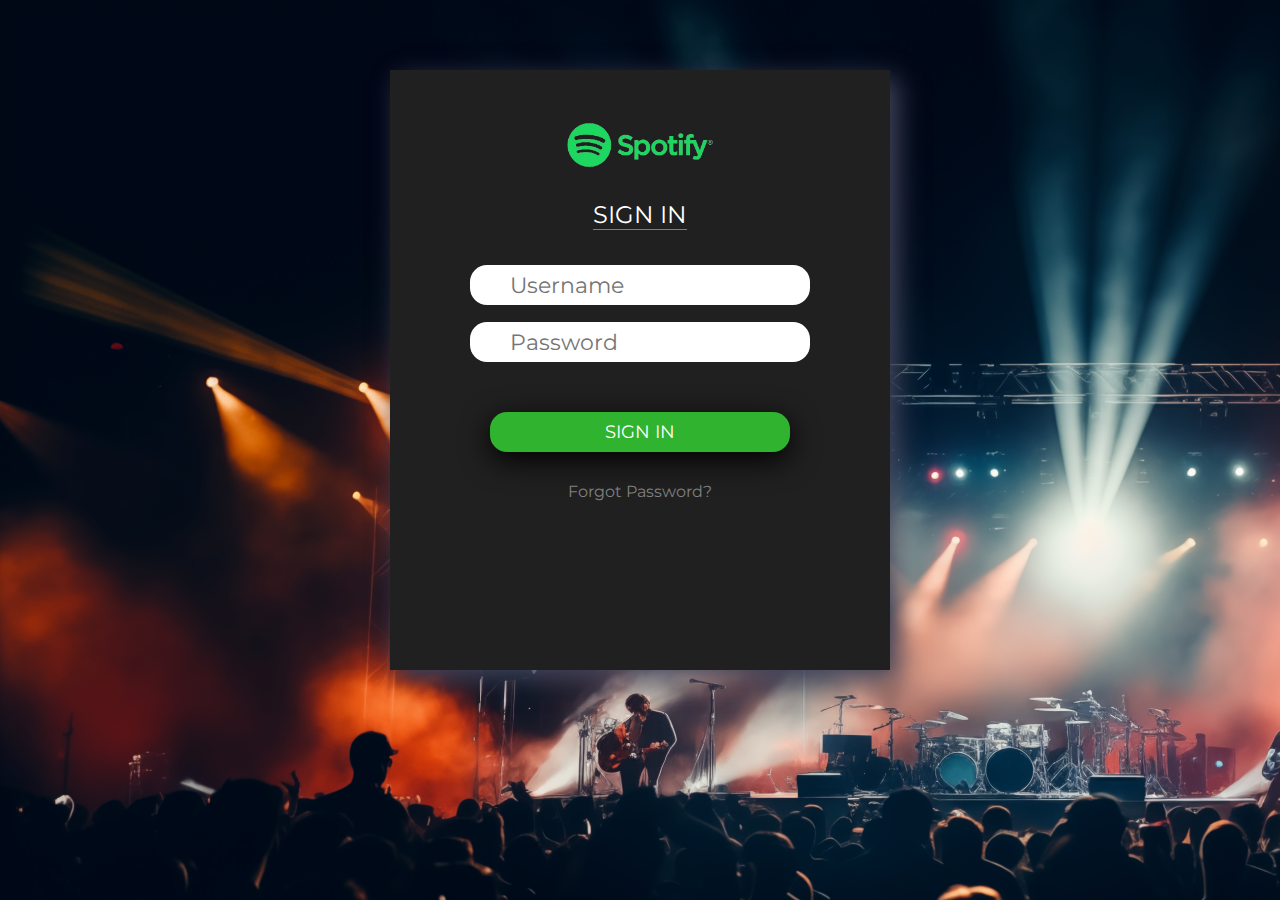
<file: LOGIN_PAGE/index2.html>
<!DOCTYPE html>
<html lang="en">
<head>
    <meta charset="UTF-8">
    <meta name="viewport" content="width=device-width, initial-scale=1.0">
    <title>LOGIN PAGE</title>
    <link rel="stylesheet" href="style2.css">
</head>
<body>
    <main>
        <img src="logoSpotify.png">
        <h1>SIGN IN</h1>
        <input type="text" id="login" placeholder="Username">
        <input type="password" id="password" placeholder="Password">
        <!--  
        <input type="checkbox" checked>
        <h2>stay signed in</h2>
        -->
        <button onclick="granted()">SIGN IN</button>

        <h3 onclick="alercik()">Forgot Password?</h2>
    </main>

    <script src="script2.js"></script>
</body>
</html>
</file>
<file: LOGIN_PAGE/style2.css>
@import url('https://fonts.googleapis.com/css2?family=Montserrat:ital,wght@0,100..900;1,100..900&family=Roboto&display=swap');

*
{
    margin: 0px;
    padding: 0px;
    font-family: "Montserrat", sans-serif;
    font-optical-sizing: auto;
    font-weight: 400;
    font-style: normal;
    overflow: hidden;
}

body
{
    background-color: rgb(192, 192, 192);
    overflow: visible;
    background-image: url(Background.png);
}

main
{
    margin: auto;
    margin-top: 70px;
    text-align: center;
    color: white;
    font-size: 20px;
    width: 500px;
    height: 600px;
    background-color: rgb(32, 32, 32);
    box-shadow: 8px 8px 24px 0px rgba(66, 68, 90, 1);
}

img
{
    margin: auto;
    display: block;
    max-height: 150px;
    max-width: 300px;
}

h1
{
    margin-top: -20px;
    display: inline-block;
    font-size: 24px;
    border-bottom: 1px solid rgb(48, 180, 48);
    margin-bottom: 30px;
}

input[type=text],input[type=password]
{
    margin-left: auto;
    margin-right: auto;
    height: 40px;
    width: 300px;
    display: block;
    margin-bottom: 17px;
    font-size: 22px;
    border-radius: 17px;
    background-color: white;
    color: rgb(0, 0, 0);
    border: none;
    cursor: pointer;
    padding-left: 40px;
}

input[type=checkbox]
{
    transform: translateX(-400%);
    display: inline-block;
    width: 15px;
    height: 15px;
}

h2
{
    transform: translateX(-50%);
    font-size: 16px;
    display: inline-block;
}

button
{
    margin-left: auto;
    margin-right: auto;
    margin-top: 50px;
    display: block;
    width: 300px;
    height: 40px;
    color: white;
    background-color: rgb(48, 180, 48);
    box-shadow: 0px 8px 30px 0px rgba(0, 0, 0, 1);
    font-size: 18px;
    border: none;
    border-radius: 17px;
    margin-bottom: 30px;
    cursor: pointer;
}

a
{
    text-decoration: none;
}

h3
{
    font-size: 16px;
    color: gray;
    cursor: pointer;
}

h3:hover
{
    text-decoration: underline;
}
</file>
